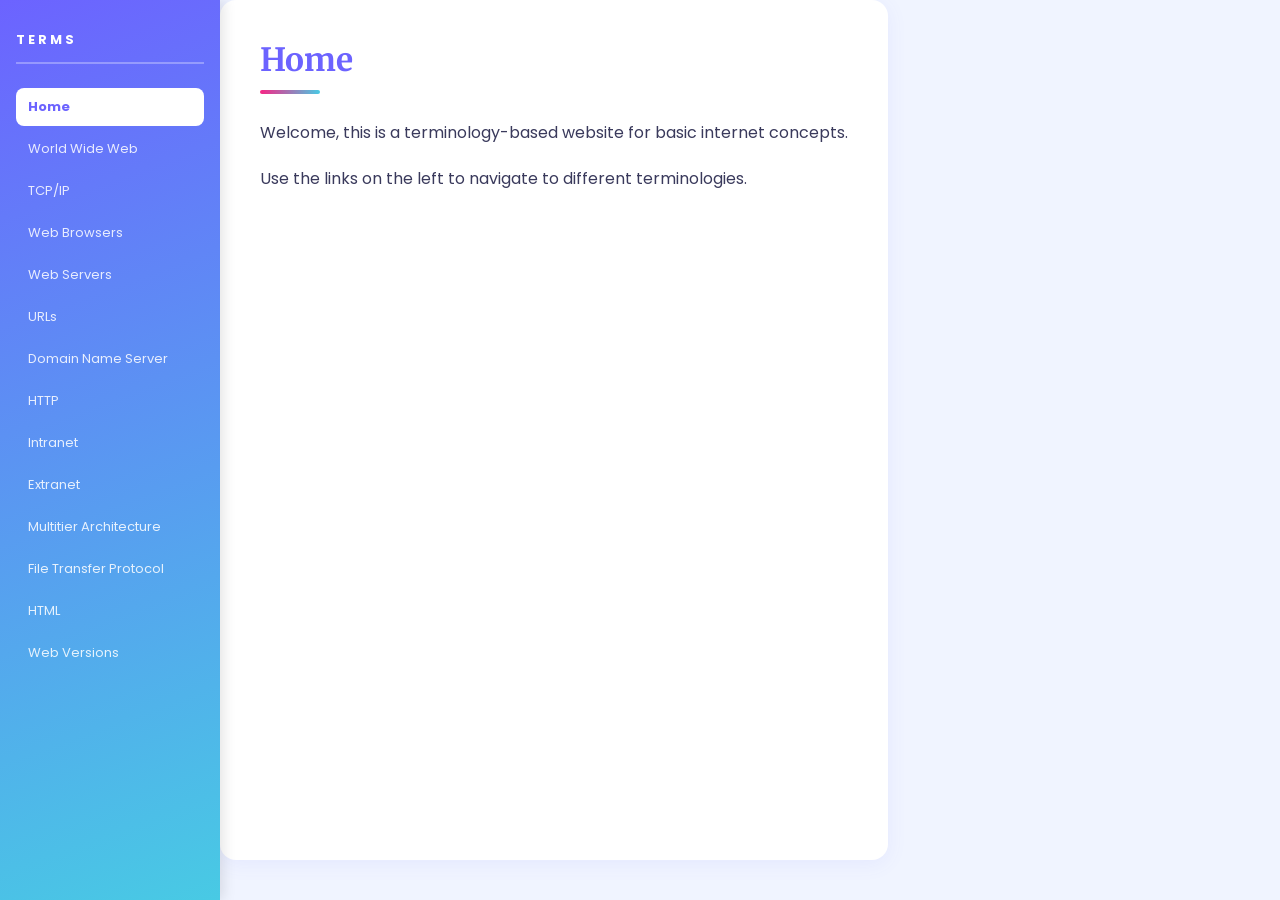
<file: index.html>
<!DOCTYPE html>
<html lang="en">
<head>
    <meta charset="UTF-8">
    <meta name="viewport" content="width=device-width, initial-scale=1.0">
    <title>Document</title>
    <link rel="stylesheet" href="css/style.css">
</head>
<body>
    <div class="sidebar">
  <h2>Terms</h2>
  <nav>
    <a href="index.html">Home</a>
    <a href="WWW.html">World Wide Web</a>
    <a href="TCPIP.html">TCP/IP</a>
    <a href="Browsers.html">Web Browsers</a>
    <a href="WebServers.html">Web Servers</a>
    <a href="URLs.html">URLs</a>
    <a href="DNS.html">Domain Name Server</a>
    <a href="HTTP.html">HTTP</a>
    <a href="Intranet.html">Intranet</a>
    <a href="Extranet.html">Extranet</a>
    <a href="MultitierArchitecture.html">Multitier Architecture</a>
    <a href="FTP.html">File Transfer Protocol</a>
    <a href="HTML.html">HTML</a>
    <a href="WebVersions.html">Web Versions</a>
  </nav>
</div>
<div class="welcome-banner">
    <h1>Home</h1>
    <p>Welcome, this is a terminology-based website for basic internet concepts.</p>
    <p>Use the links on the left to navigate to different terminologies.</p>
</div>
    <script>
  const links = document.querySelectorAll('.sidebar nav a');
  links.forEach(link => {
    if (link.href === window.location.href) {
      link.classList.add('active');
    }
  });
</script>
</body>
</html>
</file>
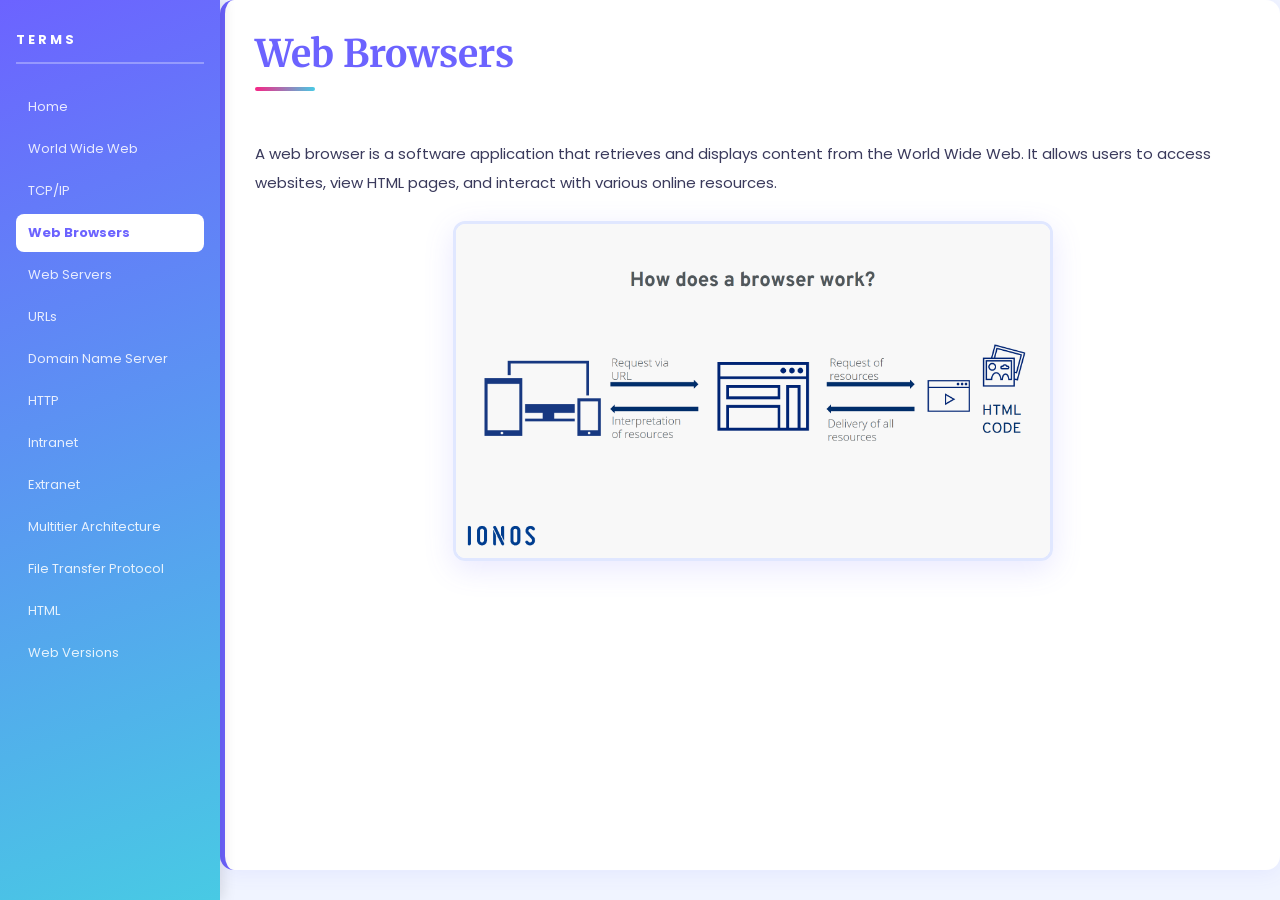
<file: Browsers.html>
<!DOCTYPE html>
<html lang="en">
<head>
    <meta charset="UTF-8">
    <meta name="viewport" content="width=device-width, initial-scale=1.0">
    <title>Document</title>
    <link rel="stylesheet" href="css/style.css">
</head>
<body>
    <div class="sidebar">
  <h2>Terms</h2>
  <nav>
    <a href="index.html">Home</a>
    <a href="WWW.html">World Wide Web</a>
    <a href="TCPIP.html">TCP/IP</a>
    <a href="Browsers.html">Web Browsers</a>
    <a href="WebServers.html">Web Servers</a>
    <a href="URLs.html">URLs</a>
    <a href="DNS.html">Domain Name Server</a>
    <a href="HTTP.html">HTTP</a>
    <a href="Intranet.html">Intranet</a>
    <a href="Extranet.html">Extranet</a>
    <a href="MultitierArchitecture.html">Multitier Architecture</a>
    <a href="FTP.html">File Transfer Protocol</a>
    <a href="HTML.html">HTML</a>
    <a href="WebVersions.html">Web Versions</a>
  </nav>
</div>
<div class="card">
    <h1>Web Browsers</h1>
    <br>
    <p>A web browser is a software application that retrieves and displays content from the World Wide Web. It allows users to access websites, view HTML pages, and interact with various online resources.</p>
    <p><img src="images/Browsers.jpg" alt="Web Browsers"></p>
</div>
    <script>
  const links = document.querySelectorAll('.sidebar nav a');
  links.forEach(link => {
    if (link.href === window.location.href) {
      link.classList.add('active');
    }
  });
</script>
</body>
</html>
</file>
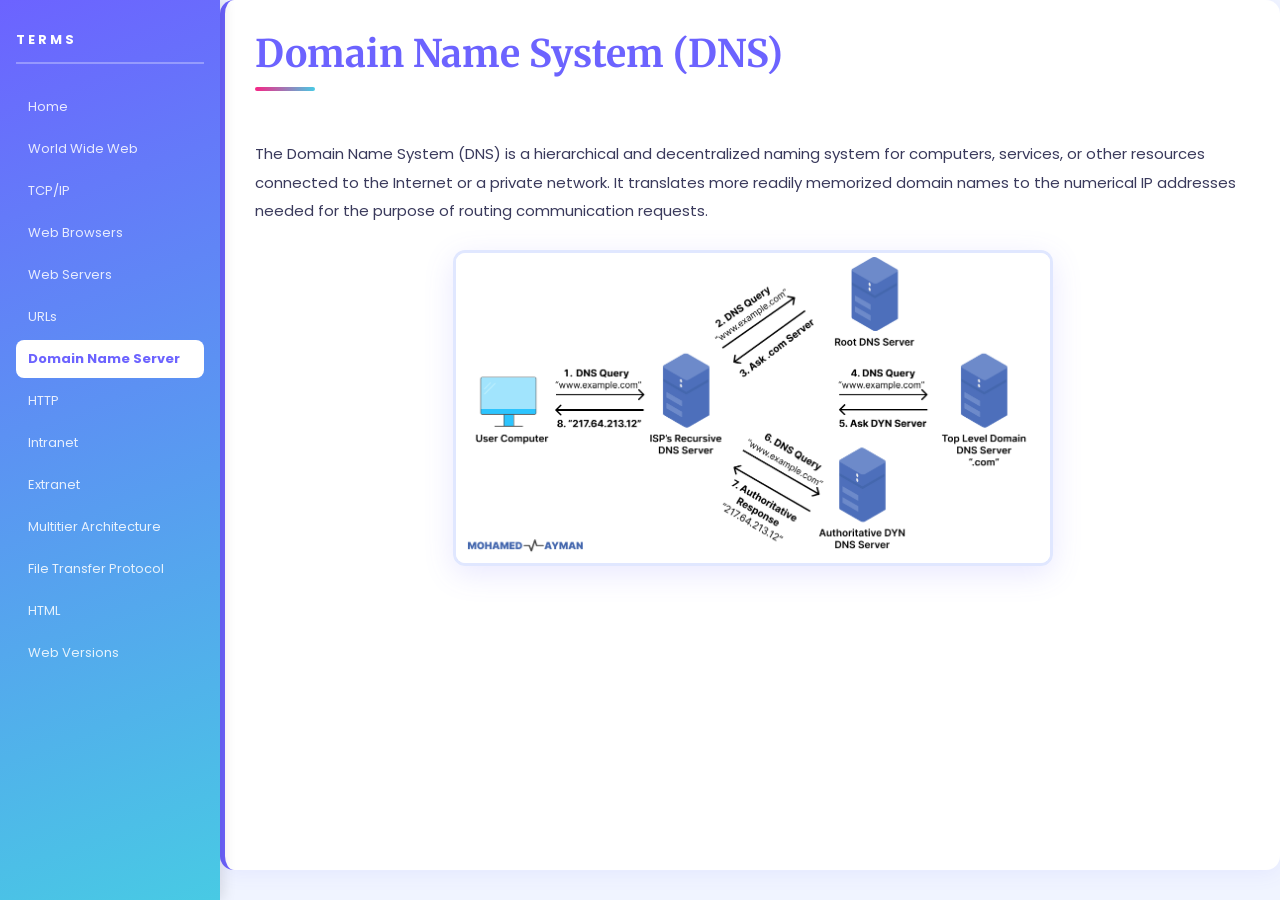
<file: DNS.html>
<!DOCTYPE html>
<html lang="en">
<head>
    <meta charset="UTF-8">
    <meta name="viewport" content="width=device-width, initial-scale=1.0">
    <title>Document</title>
    <link rel="stylesheet" href="css/style.css">
</head>
<body>
    <div class="sidebar">
  <h2>Terms</h2>
  <nav>
    <a href="index.html">Home</a>
    <a href="WWW.html">World Wide Web</a>
    <a href="TCPIP.html">TCP/IP</a>
    <a href="Browsers.html">Web Browsers</a>
    <a href="WebServers.html">Web Servers</a>
    <a href="URLs.html">URLs</a>
    <a href="DNS.html">Domain Name Server</a>
    <a href="HTTP.html">HTTP</a>
    <a href="Intranet.html">Intranet</a>
    <a href="Extranet.html">Extranet</a>
    <a href="MultitierArchitecture.html">Multitier Architecture</a>
    <a href="FTP.html">File Transfer Protocol</a>
    <a href="HTML.html">HTML</a>
    <a href="WebVersions.html">Web Versions</a>
  </nav>
</div>
<div class="card">
    <h1>Domain Name System (DNS)</h1>
    <br>
    <p>The Domain Name System (DNS) is a hierarchical and decentralized naming system for computers, services, or other resources connected to the Internet or a private network. It translates more readily memorized domain names to the numerical IP addresses needed for the purpose of routing communication requests.</p>
    <p><img src="images/DNS.jpg" alt="DNS"></p>
</div>
    <script>
  const links = document.querySelectorAll('.sidebar nav a');
  links.forEach(link => {
    if (link.href === window.location.href) {
      link.classList.add('active');
    }
  });
</script>
</body>
</html>
</file>
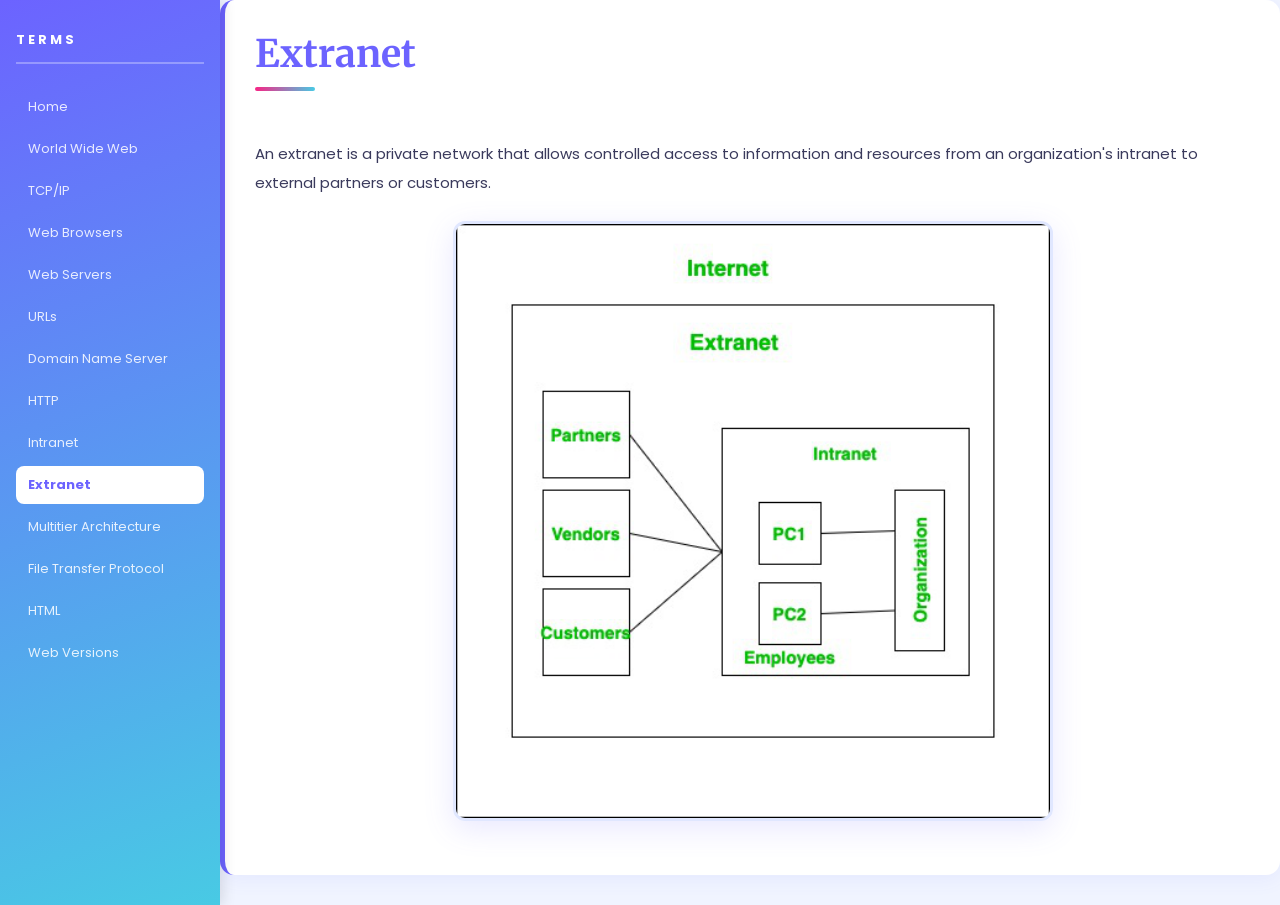
<file: Extranet.html>
<!DOCTYPE html>
<html lang="en">
<head>
    <meta charset="UTF-8">
    <meta name="viewport" content="width=device-width, initial-scale=1.0">
    <title>Document</title>
    <link rel="stylesheet" href="css/style.css">
</head>
<body>
    <div class="sidebar">
  <h2>Terms</h2>
  <nav>
    <a href="index.html">Home</a>
    <a href="WWW.html">World Wide Web</a>
    <a href="TCPIP.html">TCP/IP</a>
    <a href="Browsers.html">Web Browsers</a>
    <a href="WebServers.html">Web Servers</a>
    <a href="URLs.html">URLs</a>
    <a href="DNS.html">Domain Name Server</a>
    <a href="HTTP.html">HTTP</a>
    <a href="Intranet.html">Intranet</a>
    <a href="Extranet.html">Extranet</a>
    <a href="MultitierArchitecture.html">Multitier Architecture</a>
    <a href="FTP.html">File Transfer Protocol</a>
    <a href="HTML.html">HTML</a>
    <a href="WebVersions.html">Web Versions</a>
  </nav>
</div>
<div class="card">
    <h1>Extranet</h1>
    <br>
    <p>An extranet is a private network that allows controlled access to information and resources from an organization's intranet to external partners or customers.</p>
    <p><img src="images/Extranet.jpg" alt="Extranet"></p>
</div>
    <script>
  const links = document.querySelectorAll('.sidebar nav a');
  links.forEach(link => {
    if (link.href === window.location.href) {
      link.classList.add('active');
    }
  });
</script>
</body>
</html>
</file>
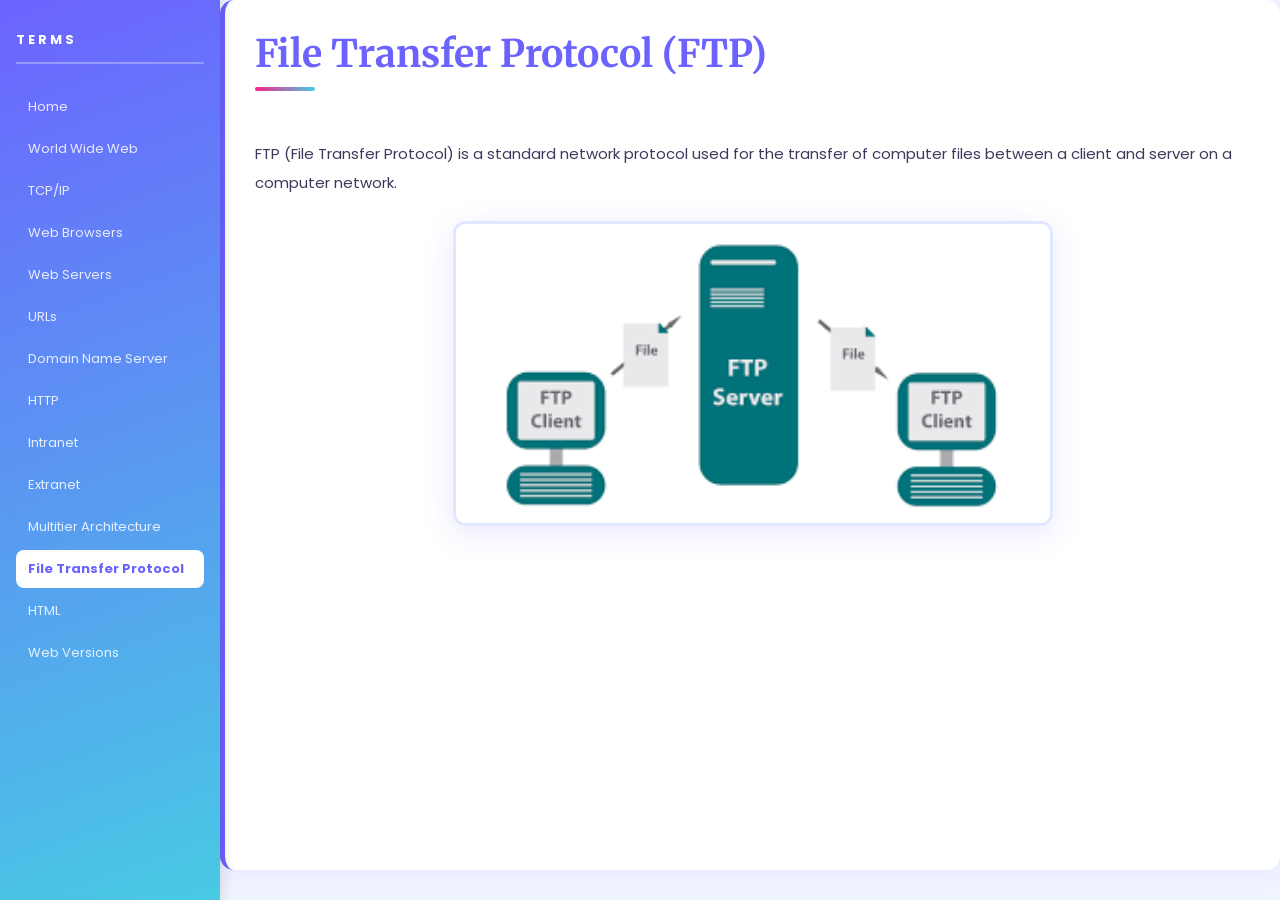
<file: FTP.html>
<!DOCTYPE html>
<html lang="en">
<head>
    <meta charset="UTF-8">
    <meta name="viewport" content="width=device-width, initial-scale=1.0">
    <title>Document</title>
    <link rel="stylesheet" href="css/style.css">
</head>
<body>
    <div class="sidebar">
  <h2>Terms</h2>
  <nav>
    <a href="index.html">Home</a>
    <a href="WWW.html">World Wide Web</a>
    <a href="TCPIP.html">TCP/IP</a>
    <a href="Browsers.html">Web Browsers</a>
    <a href="WebServers.html">Web Servers</a>
    <a href="URLs.html">URLs</a>
    <a href="DNS.html">Domain Name Server</a>
    <a href="HTTP.html">HTTP</a>
    <a href="Intranet.html">Intranet</a>
    <a href="Extranet.html">Extranet</a>
    <a href="MultitierArchitecture.html">Multitier Architecture</a>
    <a href="FTP.html">File Transfer Protocol</a>
    <a href="HTML.html">HTML</a>
    <a href="WebVersions.html">Web Versions</a>
  </nav>
</div>
<div class="card">
    <h1>File Transfer Protocol (FTP)</h1>
    <br>
    <p>FTP (File Transfer Protocol) is a standard network protocol used for the transfer of computer files between a client and server on a computer network.</p>
    <p><img src="images/FTP.jpg" alt="FTP"></p>
</div>
    <script>
  const links = document.querySelectorAll('.sidebar nav a');
  links.forEach(link => {
    if (link.href === window.location.href) {
      link.classList.add('active');
    }
  });
</script>
</body>
</html>
</file>
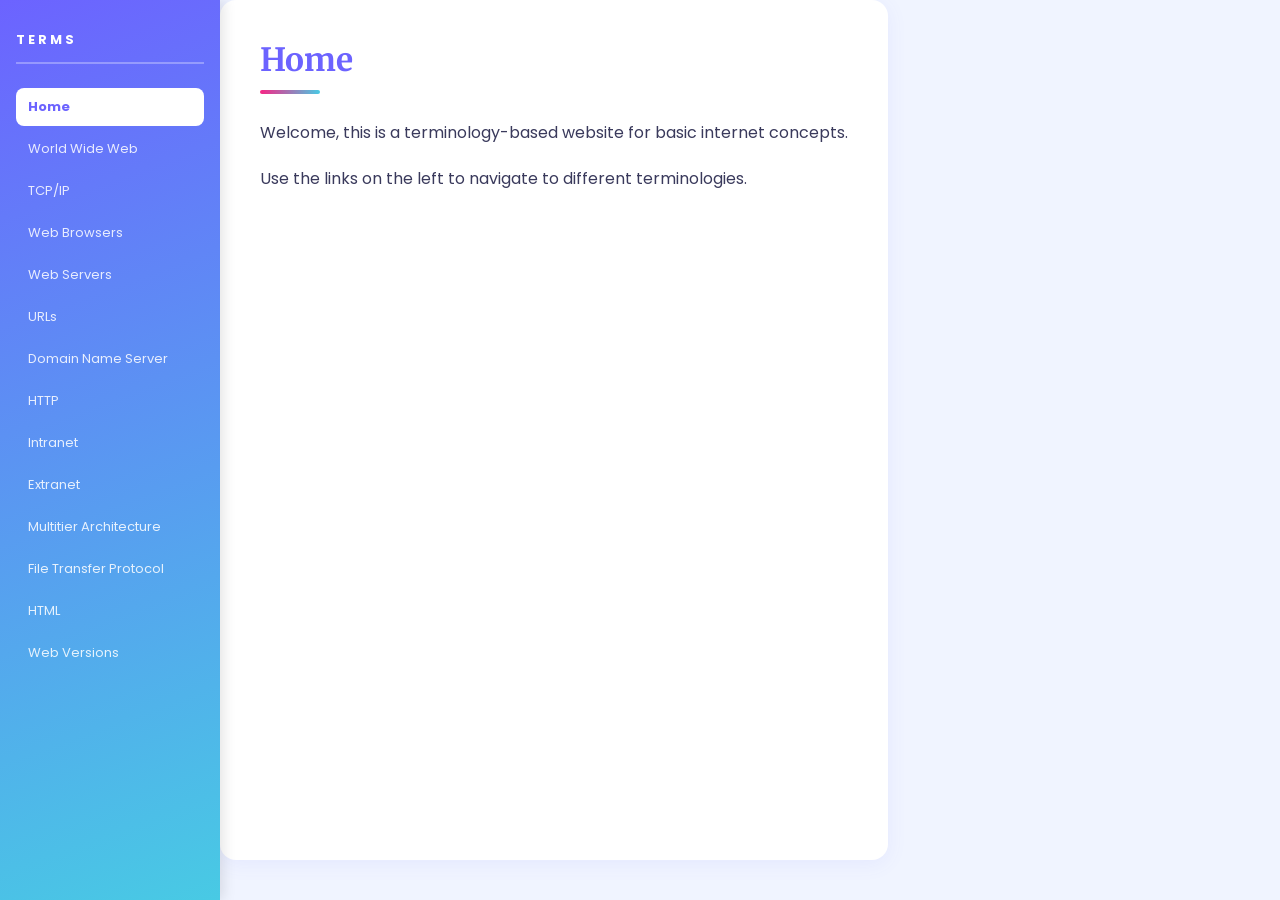
<file: Home.html>
<!DOCTYPE html>
<html lang="en">
<head>
    <meta charset="UTF-8">
    <meta name="viewport" content="width=device-width, initial-scale=1.0">
    <title>Document</title>
    <link rel="stylesheet" href="css/style.css">
</head>
<body>
    <div class="sidebar">
  <h2>Terms</h2>
  <nav>
    <a href="Home.html">Home</a>
    <a href="WWW.html">World Wide Web</a>
    <a href="TCPIP.html">TCP/IP</a>
    <a href="Browsers.html">Web Browsers</a>
    <a href="WebServers.html">Web Servers</a>
    <a href="URLs.html">URLs</a>
    <a href="DNS.html">Domain Name Server</a>
    <a href="HTTP.html">HTTP</a>
    <a href="Intranet.html">Intranet</a>
    <a href="Extranet.html">Extranet</a>
    <a href="MultitierArchitecture.html">Multitier Architecture</a>
    <a href="FTP.html">File Transfer Protocol</a>
    <a href="HTML.html">HTML</a>
    <a href="WebVersions.html">Web Versions</a>
  </nav>
</div>
<div class="welcome-banner">
    <h1>Home</h1>
    <p>Welcome, this is a terminology-based website for basic internet concepts.</p>
    <p>Use the links on the left to navigate to different terminologies.</p>
</div>
    <script>
  const links = document.querySelectorAll('.sidebar nav a');
  links.forEach(link => {
    if (link.href === window.location.href) {
      link.classList.add('active');
    }
  });
</script>
</body>
</html>
</file>
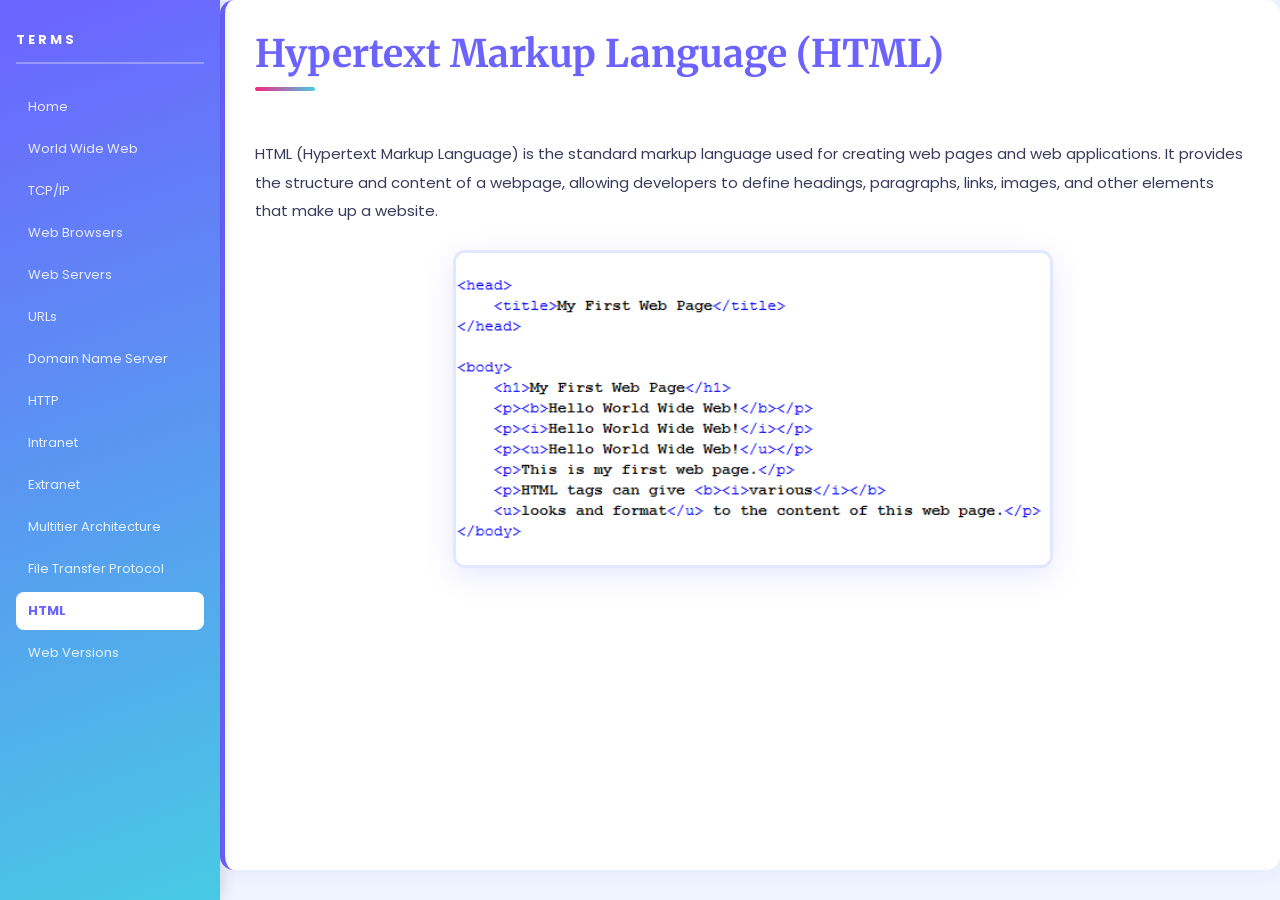
<file: HTML.html>
<!DOCTYPE html>
<html lang="en">
<head>
    <meta charset="UTF-8">
    <meta name="viewport" content="width=device-width, initial-scale=1.0">
    <title>Document</title>
    <link rel="stylesheet" href="css/style.css">
</head>
<body>
    <div class="sidebar">
  <h2>Terms</h2>
  <nav>
    <a href="index.html">Home</a>
    <a href="WWW.html">World Wide Web</a>
    <a href="TCPIP.html">TCP/IP</a>
    <a href="Browsers.html">Web Browsers</a>
    <a href="WebServers.html">Web Servers</a>
    <a href="URLs.html">URLs</a>
    <a href="DNS.html">Domain Name Server</a>
    <a href="HTTP.html">HTTP</a>
    <a href="Intranet.html">Intranet</a>
    <a href="Extranet.html">Extranet</a>
    <a href="MultitierArchitecture.html">Multitier Architecture</a>
    <a href="FTP.html">File Transfer Protocol</a>
    <a href="HTML.html">HTML</a>
    <a href="WebVersions.html">Web Versions</a>
  </nav>
</div>
<div class="card">
    <h1>Hypertext Markup Language (HTML)</h1>
    <br>
    <p>HTML (Hypertext Markup Language) is the standard markup language used for creating web pages and web applications. It provides the structure and content of a webpage, allowing developers to define headings, paragraphs, links, images, and other elements that make up a website.</p>
    <p><img src="images/HTML.jpg" alt="HTML"></p>
</div>
    <script>
  const links = document.querySelectorAll('.sidebar nav a');
  links.forEach(link => {
    if (link.href === window.location.href) {
      link.classList.add('active');
    }
  });
</script>
</body>
</html>
</file>
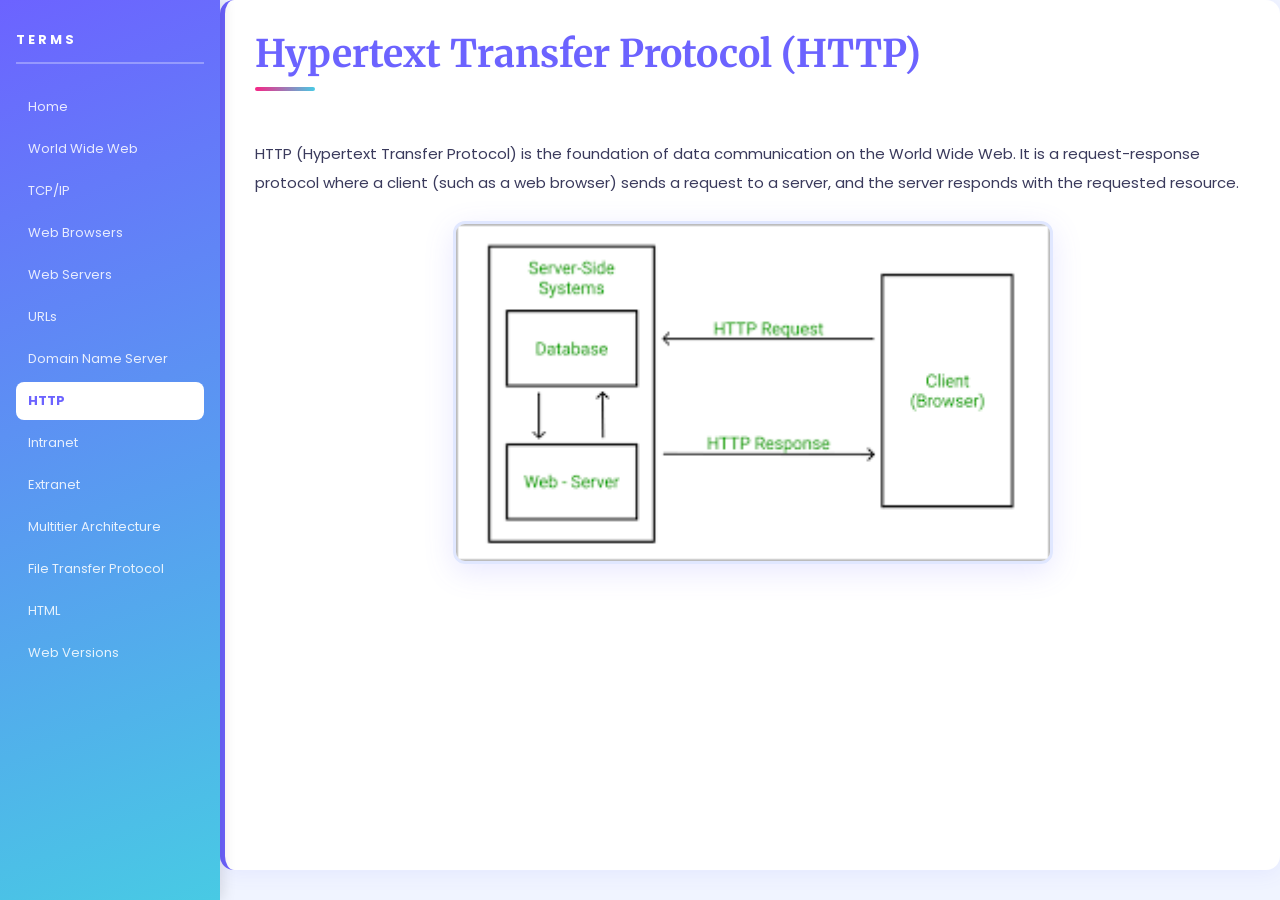
<file: HTTP.html>
<!DOCTYPE html>
<html lang="en">
<head>
    <meta charset="UTF-8">
    <meta name="viewport" content="width=device-width, initial-scale=1.0">
    <title>Document</title>
    <link rel="stylesheet" href="css/style.css">
</head>
<body>
    <div class="sidebar">
  <h2>Terms</h2>
  <nav>
    <a href="index.html">Home</a>
    <a href="WWW.html">World Wide Web</a>
    <a href="TCPIP.html">TCP/IP</a>
    <a href="Browsers.html">Web Browsers</a>
    <a href="WebServers.html">Web Servers</a>
    <a href="URLs.html">URLs</a>
    <a href="DNS.html">Domain Name Server</a>
    <a href="HTTP.html">HTTP</a>
    <a href="Intranet.html">Intranet</a>
    <a href="Extranet.html">Extranet</a>
    <a href="MultitierArchitecture.html">Multitier Architecture</a>
    <a href="FTP.html">File Transfer Protocol</a>
    <a href="HTML.html">HTML</a>
    <a href="WebVersions.html">Web Versions</a>
  </nav>
</div>
<div class="card">
    <h1>Hypertext Transfer Protocol (HTTP)</h1> 
    <br>
    <p>HTTP (Hypertext Transfer Protocol) is the foundation of data communication on the World Wide Web. It is a request-response protocol where a client (such as a web browser) sends a request to a server, and the server responds with the requested resource.</p>
    <p><img src="images/HTTP.jpg" alt="HTTP"></p>
</div>
    <script>
  const links = document.querySelectorAll('.sidebar nav a');
  links.forEach(link => {
    if (link.href === window.location.href) {
      link.classList.add('active');
    }
  });
</script>
</body>
</html>
</file>
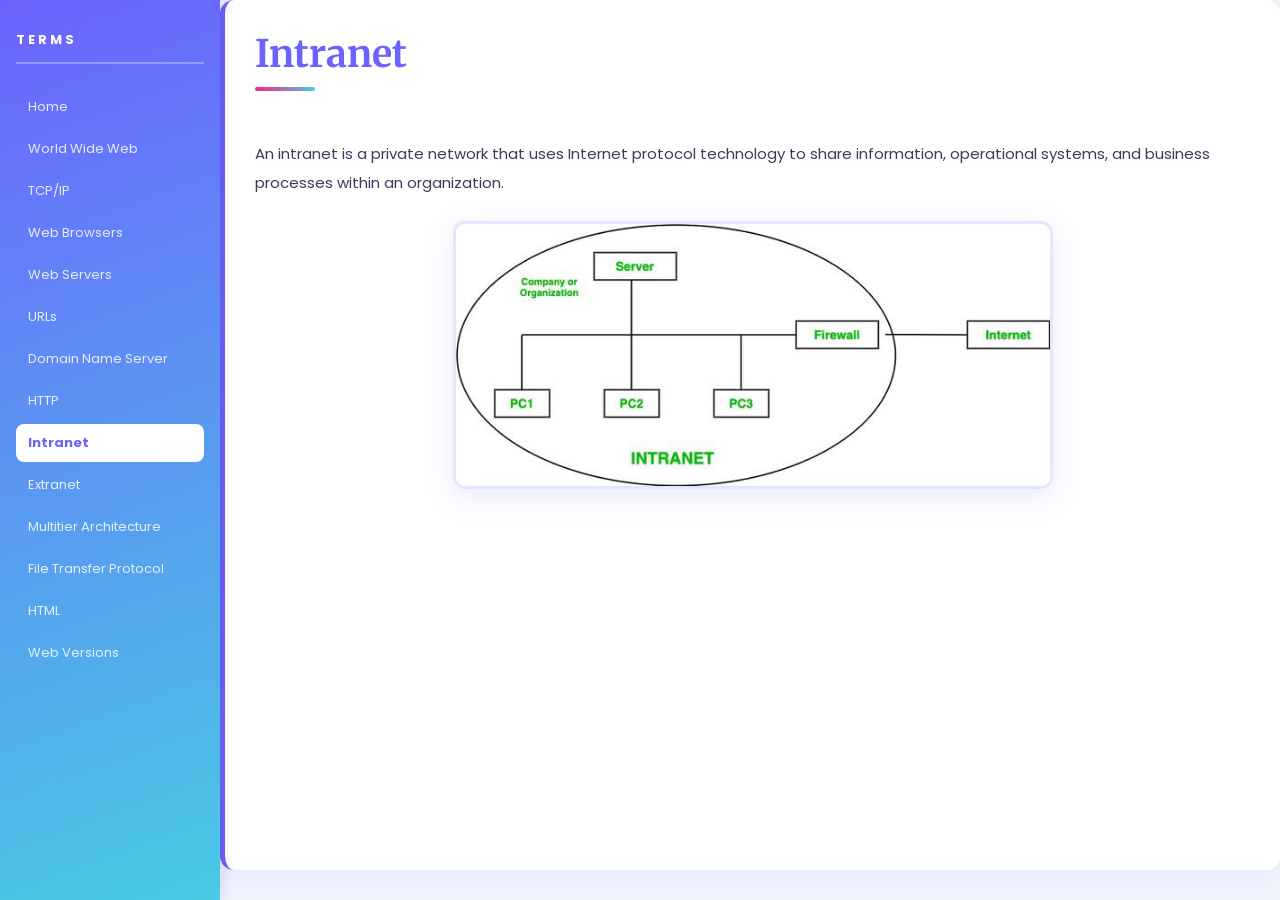
<file: Intranet.html>
<!DOCTYPE html>
<html lang="en">
<head>
    <meta charset="UTF-8">
    <meta name="viewport" content="width=device-width, initial-scale=1.0">
    <title>Document</title>
    <link rel="stylesheet" href="css/style.css">
</head>
<body>
    <div class="sidebar">
  <h2>Terms</h2>
  <nav>
    <a href="index.html">Home</a>
    <a href="WWW.html">World Wide Web</a>
    <a href="TCPIP.html">TCP/IP</a>
    <a href="Browsers.html">Web Browsers</a>
    <a href="WebServers.html">Web Servers</a>
    <a href="URLs.html">URLs</a>
    <a href="DNS.html">Domain Name Server</a>
    <a href="HTTP.html">HTTP</a>
    <a href="Intranet.html">Intranet</a>
    <a href="Extranet.html">Extranet</a>
    <a href="MultitierArchitecture.html">Multitier Architecture</a>
    <a href="FTP.html">File Transfer Protocol</a>
    <a href="HTML.html">HTML</a>
    <a href="WebVersions.html">Web Versions</a>
  </nav>
</div>
<div class="card">
    <h1>Intranet</h1>
    <br>
    <p>An intranet is a private network that uses Internet protocol technology to share information, operational systems, and business processes within an organization.</p>
    <p><img src="images/Intranet.jpg" alt="Intranet"></p>
</div>
    <script>
  const links = document.querySelectorAll('.sidebar nav a');
  links.forEach(link => {
    if (link.href === window.location.href) {
      link.classList.add('active');
    }
  });
</script>
</body>
</html>
</file>
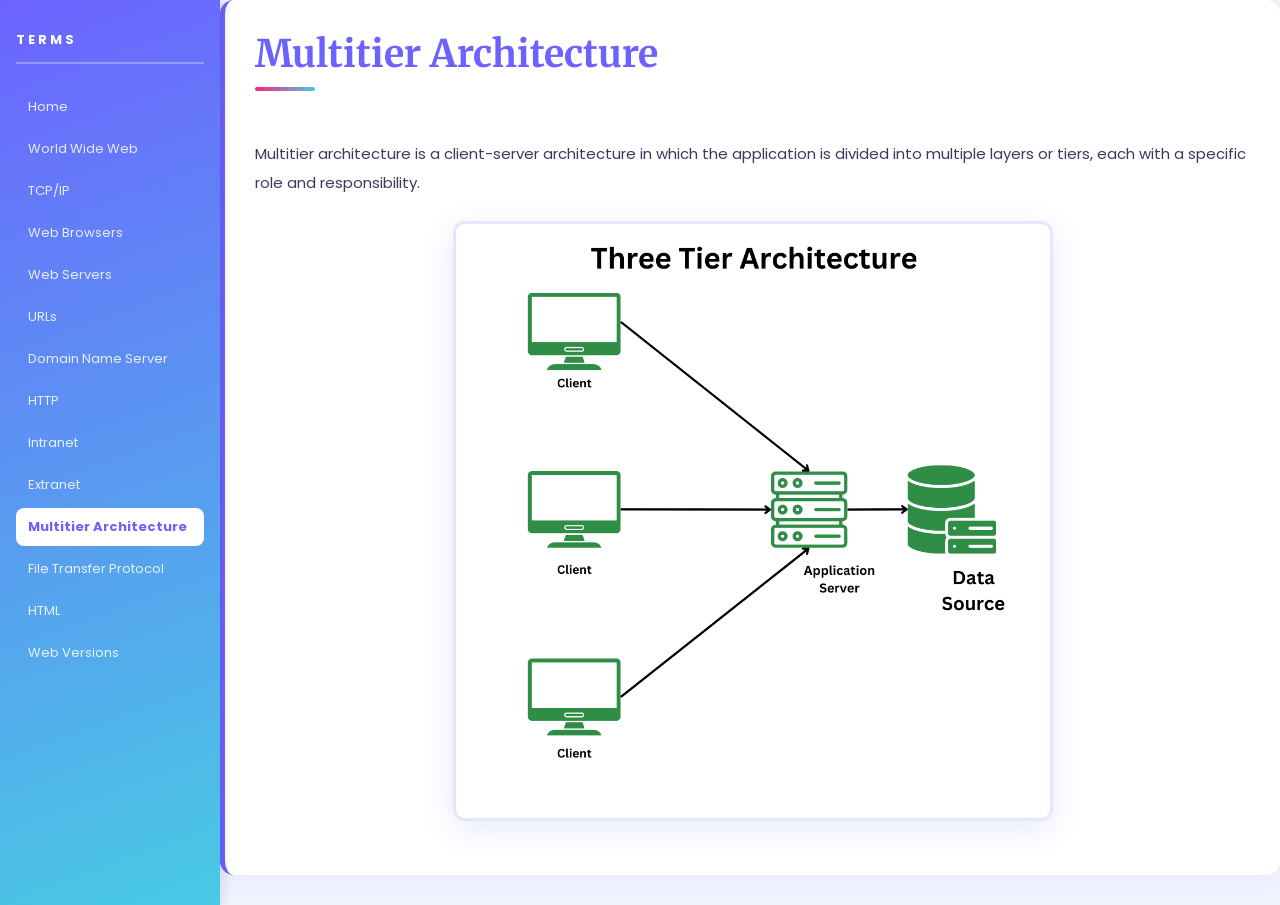
<file: MultitierArchitecture.html>
<!DOCTYPE html>
<html lang="en">
<head>
    <meta charset="UTF-8">
    <meta name="viewport" content="width=device-width, initial-scale=1.0">
    <title>Document</title>
    <link rel="stylesheet" href="css/style.css">
</head>
<body>
    <div class="sidebar">
  <h2>Terms</h2>
  <nav>
    <a href="index.html">Home</a>
    <a href="WWW.html">World Wide Web</a>
    <a href="TCPIP.html">TCP/IP</a>
    <a href="Browsers.html">Web Browsers</a>
    <a href="WebServers.html">Web Servers</a>
    <a href="URLs.html">URLs</a>
    <a href="DNS.html">Domain Name Server</a>
    <a href="HTTP.html">HTTP</a>
    <a href="Intranet.html">Intranet</a>
    <a href="Extranet.html">Extranet</a>
    <a href="MultitierArchitecture.html">Multitier Architecture</a>
    <a href="FTP.html">File Transfer Protocol</a>
    <a href="HTML.html">HTML</a>
    <a href="WebVersions.html">Web Versions</a>
  </nav>
</div>
<div class="card">
    <h1>Multitier Architecture</h1>
    <br>
    <p>Multitier architecture is a client-server architecture in which the application is divided into multiple layers or tiers, each with a specific role and responsibility.</p>
    <p><img src="images/MultitierArchitecture.jpg" alt="Multitier Architecture"></p>
</div>
    <script>
  const links = document.querySelectorAll('.sidebar nav a');
  links.forEach(link => {
    if (link.href === window.location.href) {
      link.classList.add('active');
    }
  });
</script>
</body>
</html>
</file>
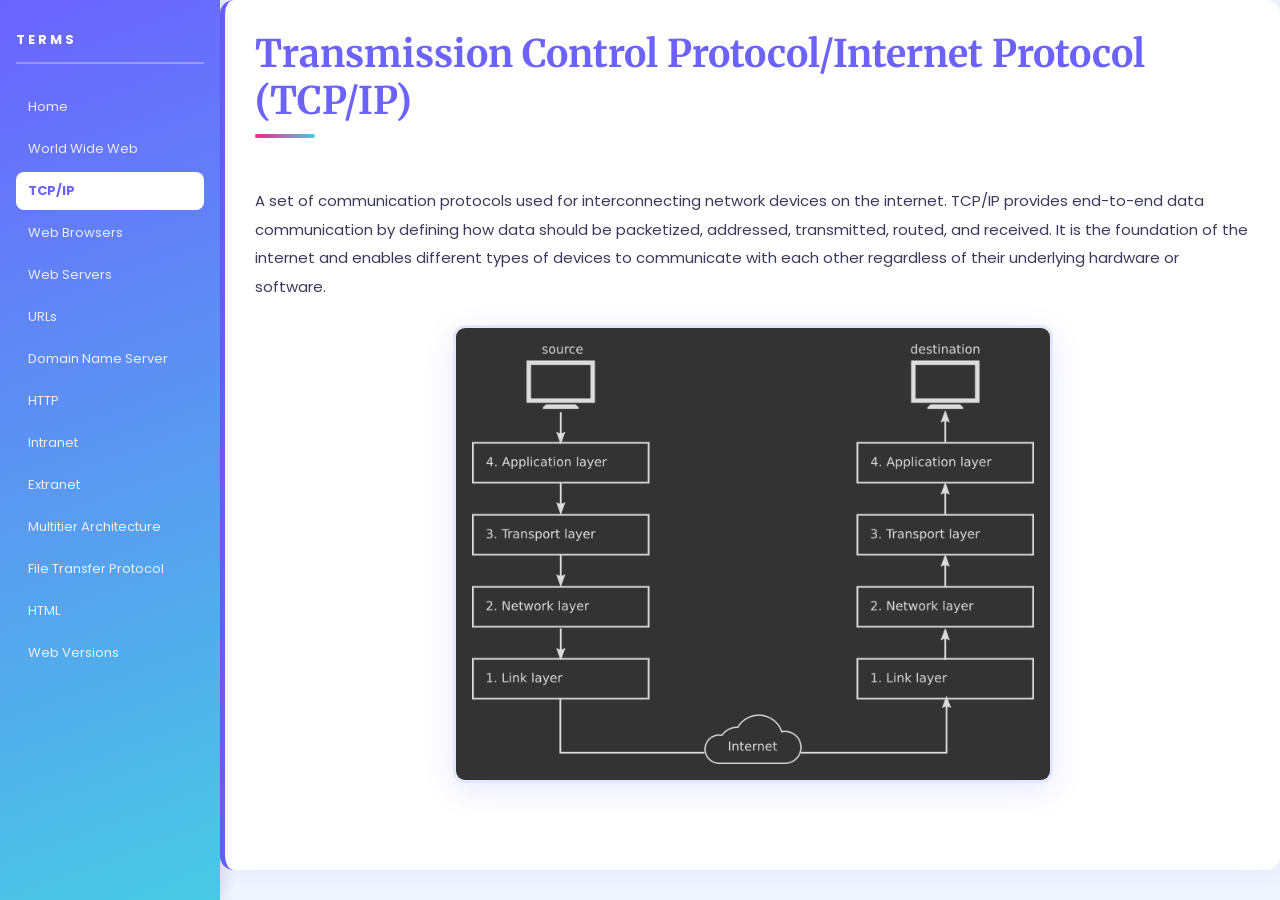
<file: TCPIP.html>
<!DOCTYPE html>
<html lang="en">
<head>
    <meta charset="UTF-8">
    <meta name="viewport" content="width=device-width, initial-scale=1.0">
    <title>Document</title>
    <link rel="stylesheet" href="css/style.css">
</head>
<body>
    <div class="sidebar">
  <h2>Terms</h2>
  <nav>

    <a href="index.html">Home</a>
    <a href="WWW.html">World Wide Web</a>
    <a href="TCPIP.html">TCP/IP</a>
    <a href="Browsers.html">Web Browsers</a>
    <a href="WebServers.html">Web Servers</a>
    <a href="URLs.html">URLs</a>
    <a href="DNS.html">Domain Name Server</a>
    <a href="HTTP.html">HTTP</a>
    <a href="Intranet.html">Intranet</a>
    <a href="Extranet.html">Extranet</a>
    <a href="MultitierArchitecture.html">Multitier Architecture</a>
    <a href="FTP.html">File Transfer Protocol</a>
    <a href="HTML.html">HTML</a>
    <a href="WebVersions.html">Web Versions</a>
  </nav>
</div>
<div class="card">
    <h1>Transmission Control Protocol/Internet Protocol (TCP/IP)</h1>
    <br>
    <p>A set of communication protocols used for interconnecting network devices on the internet. TCP/IP provides end-to-end data communication by defining how data should be packetized, addressed, transmitted, routed, and received. It is the foundation of the internet and enables different types of devices to communicate with each other regardless of their underlying hardware or software.</p>
    <p><img src="images/TCPIP.jpg" alt="TCP/IP"></p>
</div>
    <script>
  const links = document.querySelectorAll('.sidebar nav a');
  links.forEach(link => {
    if (link.href === window.location.href) {
      link.classList.add('active');
    }
  });
</script>
</body>
</html>
</file>
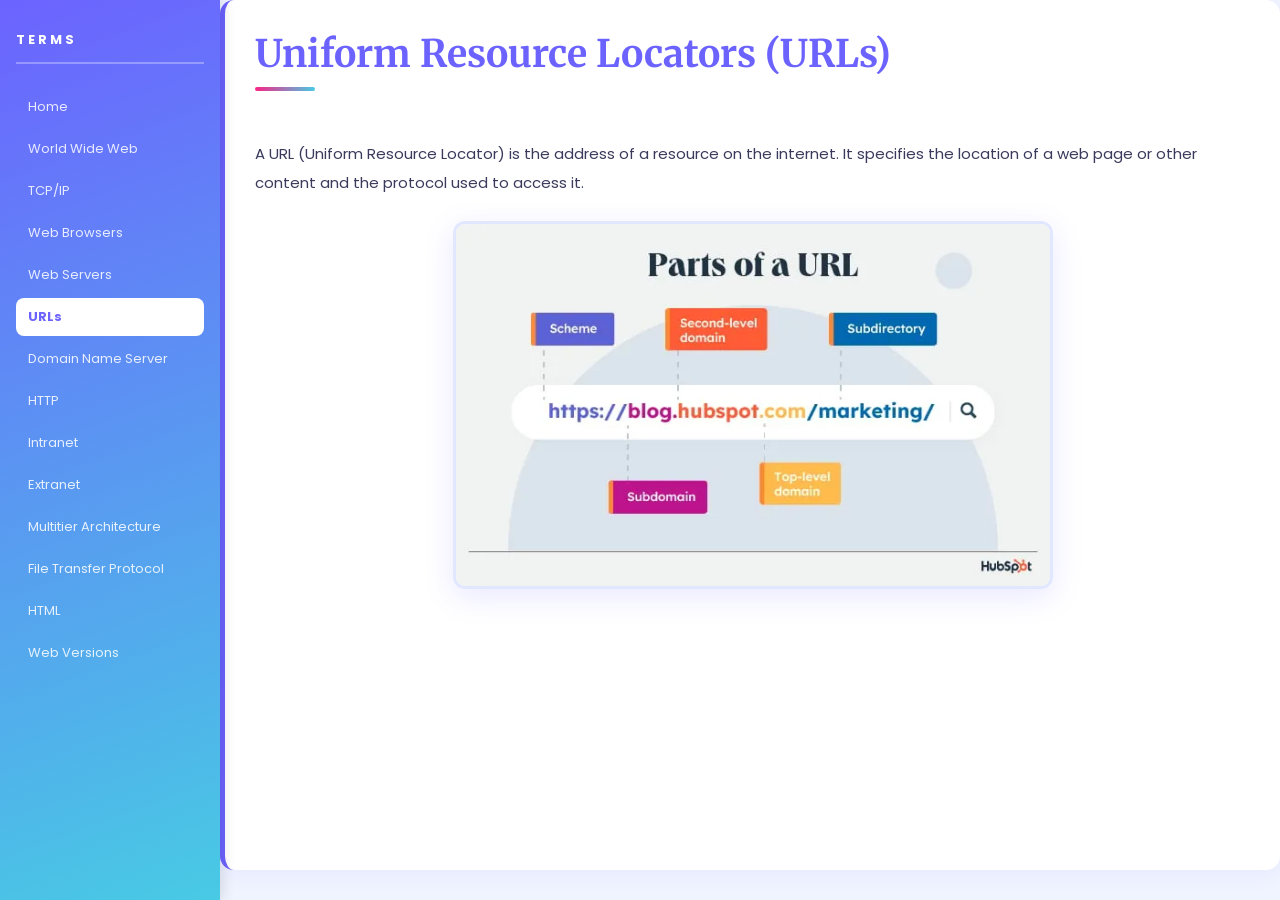
<file: URLs.html>
<!DOCTYPE html>
<html lang="en">
<head>
    <meta charset="UTF-8">
    <meta name="viewport" content="width=device-width, initial-scale=1.0">
    <title>Document</title>
    <link rel="stylesheet" href="css/style.css">
</head>
<body>
    <div class="sidebar">
  <h2>Terms</h2>
  <nav>
    <a href="index.html">Home</a>
    <a href="WWW.html">World Wide Web</a>
    <a href="TCPIP.html">TCP/IP</a>
    <a href="Browsers.html">Web Browsers</a>
    <a href="WebServers.html">Web Servers</a>
    <a href="URLs.html">URLs</a>
    <a href="DNS.html">Domain Name Server</a>
    <a href="HTTP.html">HTTP</a>
    <a href="Intranet.html">Intranet</a>
    <a href="Extranet.html">Extranet</a>
    <a href="MultitierArchitecture.html">Multitier Architecture</a>
    <a href="FTP.html">File Transfer Protocol</a>
    <a href="HTML.html">HTML</a>
    <a href="WebVersions.html">Web Versions</a>
  </nav>
</div>
<div class="card">
    <h1>Uniform Resource Locators (URLs)</h1>
    <br>
    <p>A URL (Uniform Resource Locator) is the address of a resource on the internet. It specifies the location of a web page or other content and the protocol used to access it.</p>
    <p><img src="images/URLs.jpg" alt="URLs"></p>
</div>
    <script>
  const links = document.querySelectorAll('.sidebar nav a');
  links.forEach(link => {
    if (link.href === window.location.href) {
      link.classList.add('active');
    }
  });
</script>
</body>
</html>
</file>
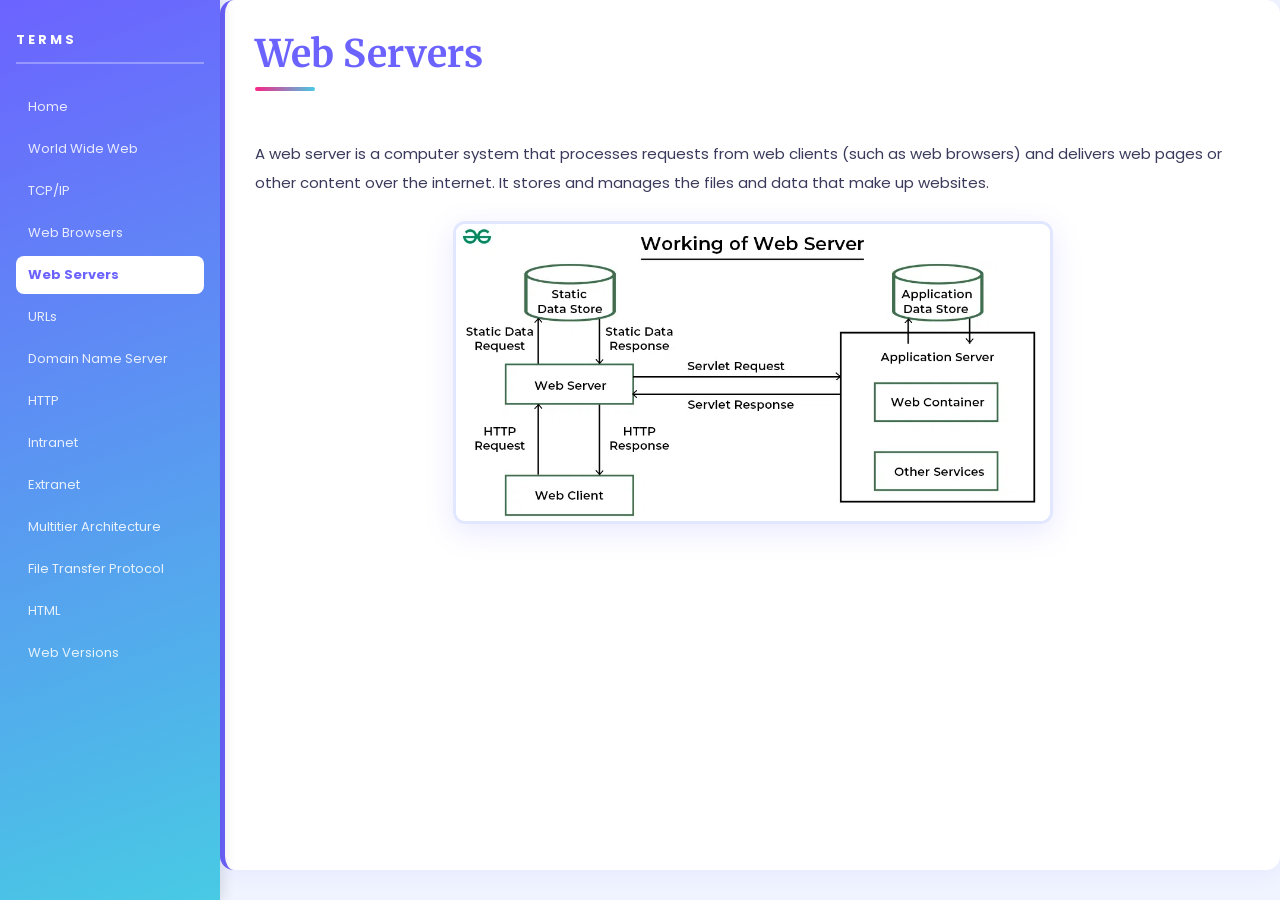
<file: WebServers.html>
<!DOCTYPE html>
<html lang="en">
<head>
    <meta charset="UTF-8">
    <meta name="viewport" content="width=device-width, initial-scale=1.0">
    <title>Document</title>
    <link rel="stylesheet" href="css/style.css">
</head>
<body>
    <div class="sidebar">
  <h2>Terms</h2>
  <nav>
    <a href="index.html">Home</a>
    <a href="WWW.html">World Wide Web</a>
    <a href="TCPIP.html">TCP/IP</a>
    <a href="Browsers.html">Web Browsers</a>
    <a href="WebServers.html">Web Servers</a>
    <a href="URLs.html">URLs</a>
    <a href="DNS.html">Domain Name Server</a>
    <a href="HTTP.html">HTTP</a>
    <a href="Intranet.html">Intranet</a>
    <a href="Extranet.html">Extranet</a>
    <a href="MultitierArchitecture.html">Multitier Architecture</a>
    <a href="FTP.html">File Transfer Protocol</a>
    <a href="HTML.html">HTML</a>
    <a href="WebVersions.html">Web Versions</a>
  </nav>
</div>
<div class="card">
    <h1>Web Servers</h1>
    <br>
    <p>A web server is a computer system that processes requests from web clients (such as web browsers) and delivers web pages or other content over the internet. It stores and manages the files and data that make up websites.</p>
    <p><img src="images/WebServers.jpg" alt="Web Servers"></p>
</div>
    <script>
  const links = document.querySelectorAll('.sidebar nav a');
  links.forEach(link => {
    if (link.href === window.location.href) {
      link.classList.add('active');
    }
  });
</script>
</body>
</html>
</file>
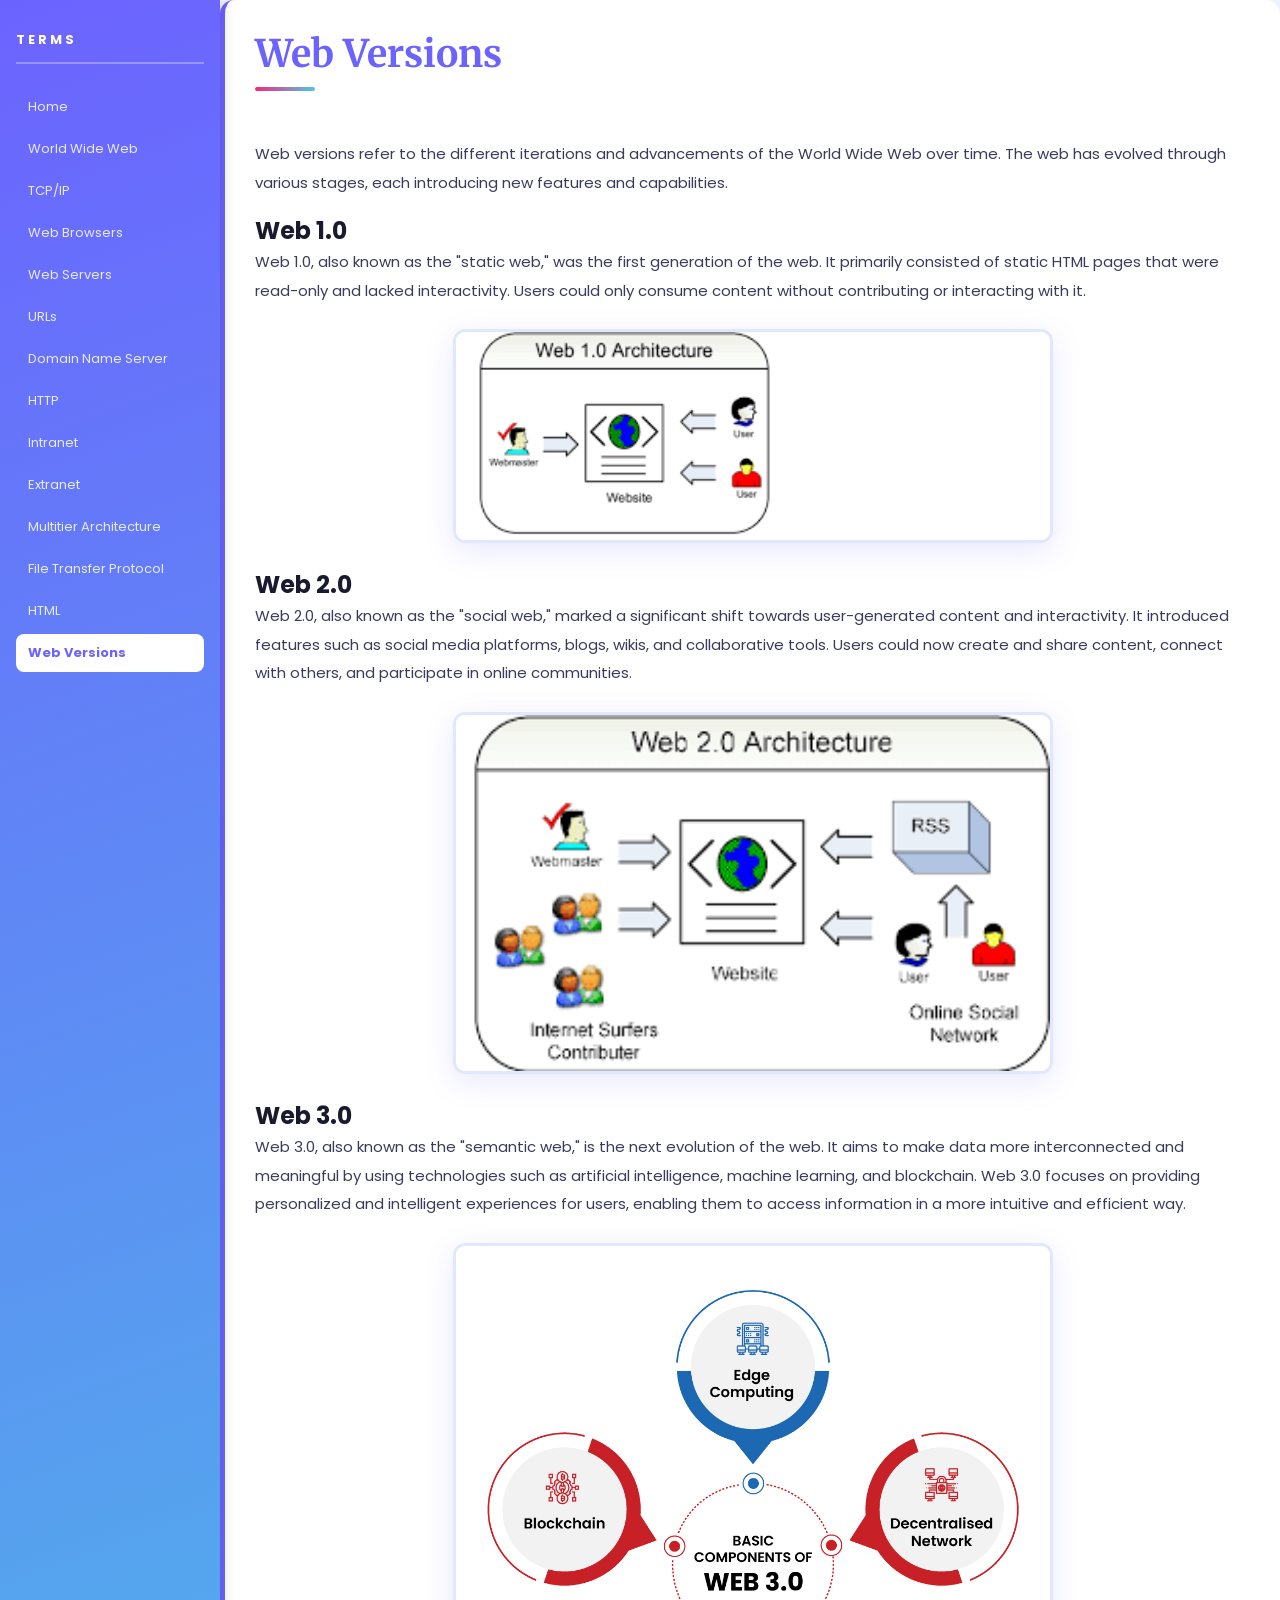
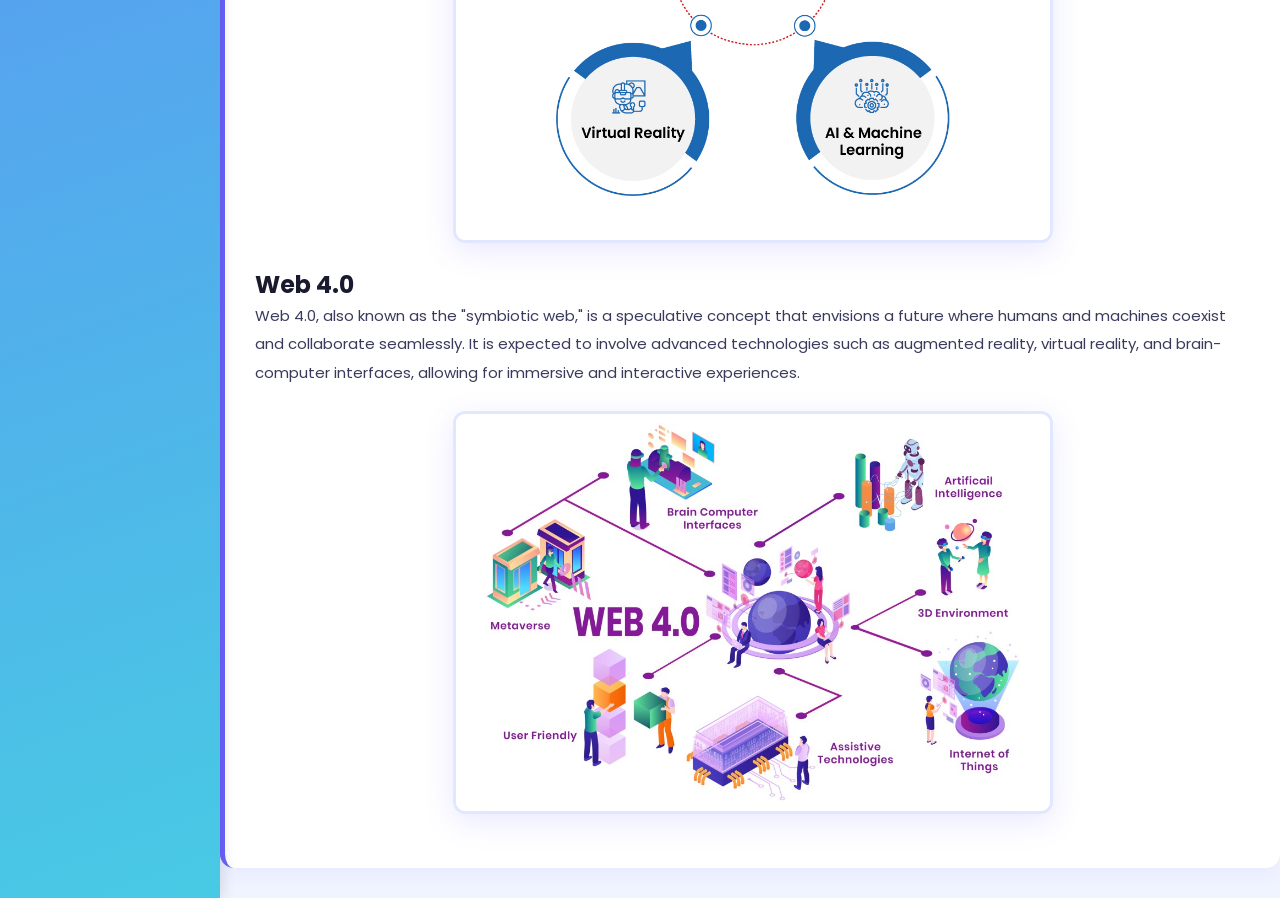
<file: WebVersions.html>
<!DOCTYPE html>
<html lang="en">
<head>
    <meta charset="UTF-8">
    <meta name="viewport" content="width=device-width, initial-scale=1.0">
    <title>Document</title>
    <link rel="stylesheet" href="css/style.css">
</head>
<body>
    <div class="sidebar">
  <h2>Terms</h2>
  <nav>
    <a href="index.html">Home</a>
    <a href="WWW.html">World Wide Web</a>
    <a href="TCPIP.html">TCP/IP</a>
    <a href="Browsers.html">Web Browsers</a>
    <a href="WebServers.html">Web Servers</a>
    <a href="URLs.html">URLs</a>
    <a href="DNS.html">Domain Name Server</a>
    <a href="HTTP.html">HTTP</a>
    <a href="Intranet.html">Intranet</a>
    <a href="Extranet.html">Extranet</a>
    <a href="MultitierArchitecture.html">Multitier Architecture</a>
    <a href="FTP.html">File Transfer Protocol</a>
    <a href="HTML.html">HTML</a>
    <a href="WebVersions.html">Web Versions</a>
  </nav>
</div>
<div class="card">
    <h1>Web Versions</h1>
    <br>
    <p>Web versions refer to the different iterations and advancements of the World Wide Web over time. The web has evolved through various stages, each introducing new features and capabilities.</p>
    <h2>Web 1.0</h2>
    <p>Web 1.0, also known as the "static web," was the first generation of the web. It primarily consisted of static HTML pages that were read-only and lacked interactivity. Users could only consume content without contributing or interacting with it.</p>
    <img src="images/Web1.jpg" alt="Web 1.0">
    <h2>Web 2.0</h2>
    <p>Web 2.0, also known as the "social web," marked a significant shift towards user-generated content and interactivity. It introduced features such as social media platforms, blogs, wikis, and collaborative tools. Users could now create and share content, connect with others, and participate in online communities.</p>
    <img src="images/Web2.jpg" alt="Web 2.0">
    <h2>Web 3.0</h2>
    <p>Web 3.0, also known as the "semantic web," is the next evolution of the web. It aims to make data more interconnected and meaningful by using technologies such as artificial intelligence, machine learning, and blockchain. Web 3.0 focuses on providing personalized and intelligent experiences for users, enabling them to access information in a more intuitive and efficient way.</p>
    <img src="images/Web3.jpg" alt="Web 3.0"> 
    <h2>Web 4.0</h2>
    <p>Web 4.0, also known as the "symbiotic web," is a speculative concept that envisions a future where humans and machines coexist and collaborate seamlessly. It is expected to involve advanced technologies such as augmented reality, virtual reality, and brain-computer interfaces, allowing for immersive and interactive experiences.</p>
    <img src="images/Web4.jpg" alt="Web 4.0">
</div>
    <script>
  const links = document.querySelectorAll('.sidebar nav a');
  links.forEach(link => {
    if (link.href === window.location.href) {
      link.classList.add('active');
    }
  });
</script>
</body>
</html>
</file>
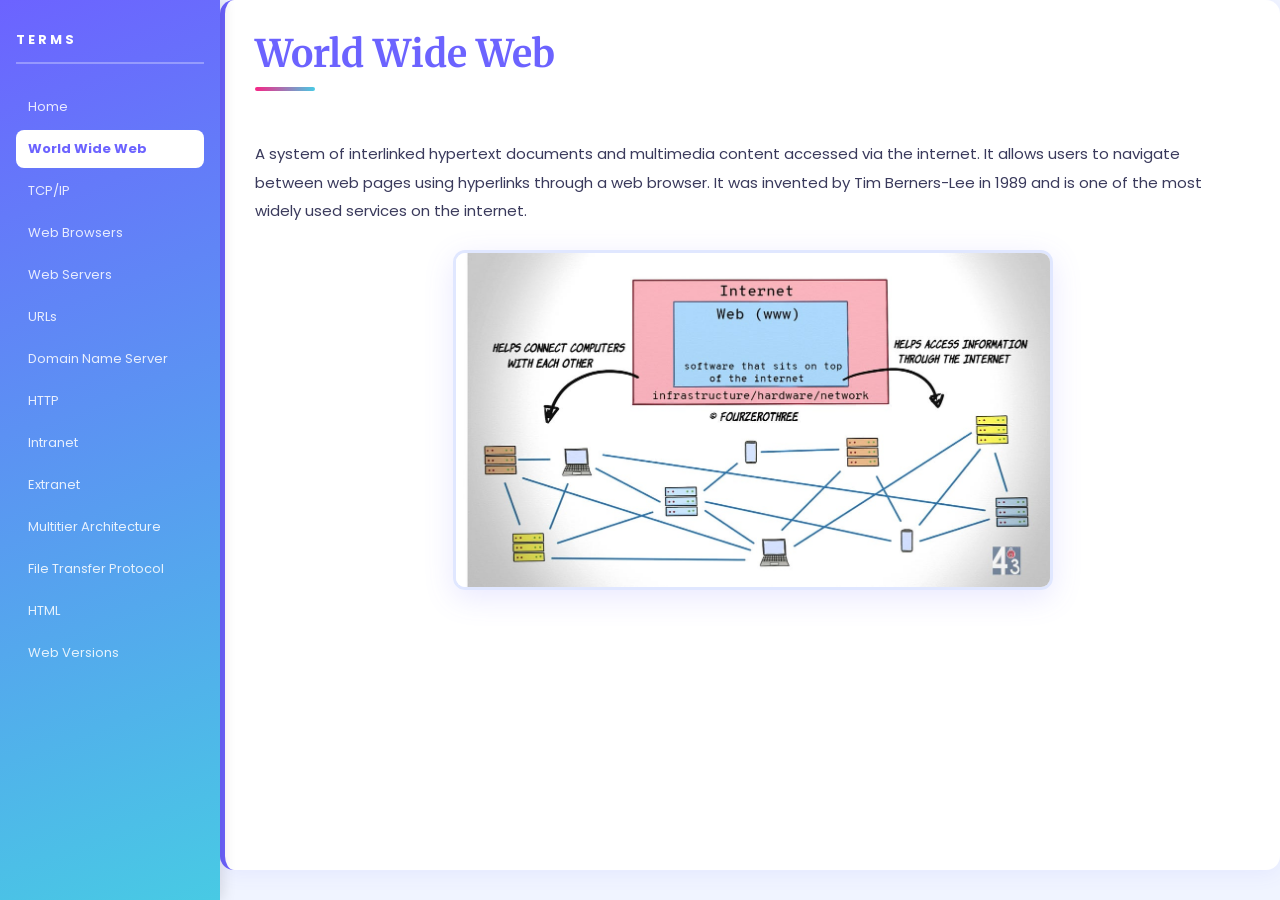
<file: WWW.html>
<!DOCTYPE html>
<html lang="en">
<head>
    <meta charset="UTF-8">
    <meta name="viewport" content="width=device-width, initial-scale=1.0">
    <title>Document</title>
    <link rel="stylesheet" href="css/style.css">
</head>
<body>
    <div class="sidebar">
  <h2>Terms</h2>
  <nav>
    <a href="index.html">Home</a>
    <a href="WWW.html">World Wide Web</a>
    <a href="TCPIP.html">TCP/IP</a>
    <a href="Browsers.html">Web Browsers</a>
    <a href="WebServers.html">Web Servers</a>
    <a href="URLs.html">URLs</a>
    <a href="DNS.html">Domain Name Server</a>
    <a href="HTTP.html">HTTP</a>
    <a href="Intranet.html">Intranet</a>
    <a href="Extranet.html">Extranet</a>
    <a href="MultitierArchitecture.html">Multitier Architecture</a>
    <a href="FTP.html">File Transfer Protocol</a>
    <a href="HTML.html">HTML</a>
    <a href="WebVersions.html">Web Versions</a>
  </nav>
</div>
<div class="card">
    <h1>World Wide Web</h1>
    <br>
    <p>A system of interlinked hypertext documents and multimedia content 
    accessed via the internet. It allows users to navigate between web pages using hyperlinks through a web browser.
    It was invented by Tim Berners-Lee in 1989 and is one of the most widely used services on the internet.</p>
    <p><img src="images/WWW.jpg" alt="World Wide Web"></p>
</div>
    <script>
  const links = document.querySelectorAll('.sidebar nav a');
  links.forEach(link => {
    if (link.href === window.location.href) {
      link.classList.add('active');
    }
  });
</script>
</body>
</html>
</file>
<file: css/style.css>
@import url('https://fonts.googleapis.com/css2?family=Poppins:wght@400;600;700&family=Merriweather:ital@0;1&display=swap');

* {
  box-sizing: border-box;
  margin: 0;
  padding: 0;
}

body {
  display: flex;
  font-family: 'Poppins', sans-serif;
  background-color: #f0f4ff;
  color: #1a1a2e;
  min-height: 100vh;
}

.sidebar {
  width: 220px;
  min-width: 220px;
  flex-shrink: 0;
  min-height: 100vh;
  background: linear-gradient(160deg, #6c63ff, #48cae4);
  padding: 30px 16px;
  position: sticky;
  top: 0;
  box-shadow: 4px 0 12px rgba(0,0,0,0.1);
}

.sidebar h2 {
  color: #fff;
  font-size: 13px;
  letter-spacing: 3px;
  text-transform: uppercase;
  margin-bottom: 24px;
  padding-bottom: 12px;
  border-bottom: 2px solid rgba(255,255,255,0.3);
}

.sidebar nav {
  display: flex;
  flex-direction: column;
  gap: 4px;
}

.sidebar nav a {
  color: rgba(255,255,255,0.85);
  text-decoration: none;
  font-size: 13px;
  padding: 9px 12px;
  border-radius: 8px;
  transition: background 0.2s, color 0.2s, transform 0.2s;
}

.sidebar nav a:hover {
  background: rgba(255,255,255,0.2);
  color: #fff;
  transform: translateX(4px);
}

.sidebar nav a.active {
  background: #fff;
  color: #6c63ff;
  font-weight: 700;
}


.main-content {
  flex: 1;
  padding: 50px 60px;
  max-width: 900px;
}

h1 {
  font-family: 'Merriweather', serif;
  font-size: 38px;
  color: #6c63ff;
  margin-bottom: 6px;
}

h1::after {
  content: '';
  display: block;
  width: 60px;
  height: 4px;
  border-radius: 2px;
  background: linear-gradient(90deg, #f72585, #48cae4);
  margin-top: 10px;
  margin-bottom: 24px;
}

p {
  font-size: 15px;
  line-height: 1.9;
  color: #3a3a5c;
  margin-bottom: 16px;
}


img {
  width: 100%;
  max-width: 600px;
  height: auto;
  display: block;
  margin: 24px auto;
  border-radius: 12px;
  box-shadow: 0 8px 30px rgba(108, 99, 255, 0.15);
  border: 3px solid #e0e7ff;
}

.card {
  background: #fff;
  border-radius: 14px;
  padding: 30px;
  margin-bottom: 30px;
  box-shadow: 0 4px 20px rgba(108,99,255,0.08);
  border-left: 5px solid #6c63ff;
  transition: transform 0.2s, box-shadow 0.2s;
}

.card:hover {
  transform: translateY(-3px);
  box-shadow: 0 8px 30px rgba(108,99,255,0.15);
}

.welcome-banner {
  background: #fff;
  color: #1a1a2e;
  border-radius: 16px;
  padding: 40px;
  margin-bottom: 40px;
  box-shadow: 0 4px 20px rgba(108,99,255,0.08);
  min-height: calc(100vh - 100px); /* fills the space */
}

.welcome-banner h1 {
  color: #6c63ff;
  font-size: 32px;
}

.welcome-banner h1::after {
  background: linear-gradient(90deg, #f72585, #48cae4);
}

.welcome-banner p {
  color: #3a3a5c;
  font-size: 16px;
}
</file>
